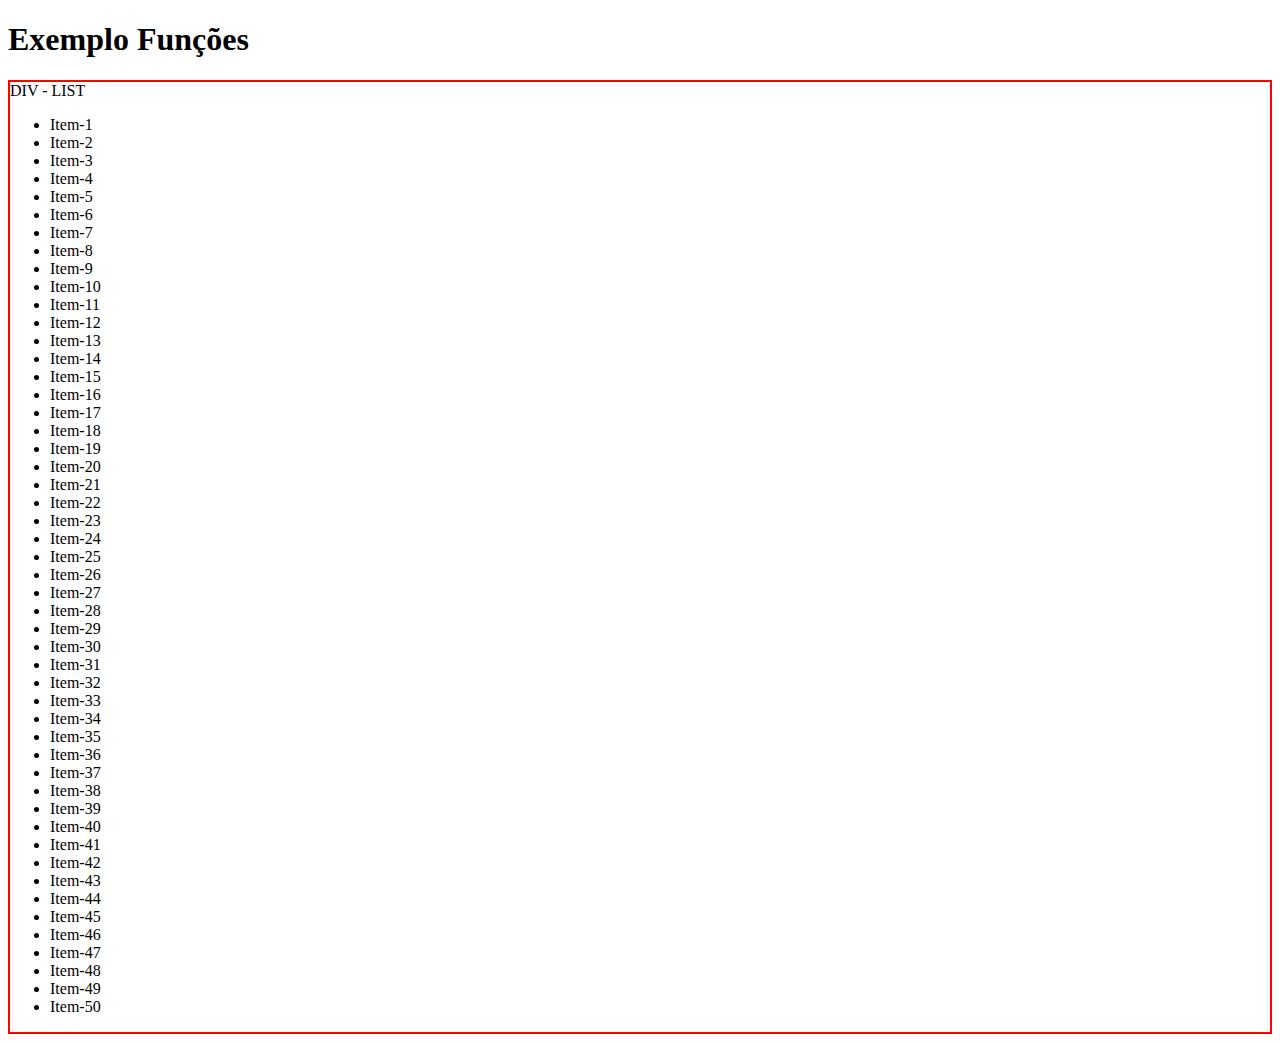
<file: index.html>
<!Doctype html>
<html lang="pt-br" dir="ltr">
	<head>
		<meta charset="UTF-8">
		<meta name="viewport" content="width=device-width, initial-scale=1.0">
		<title>EXEMPLO FUNCTIONS</title>

		<script src="./js/script.js" defer></script>

		<style>
			#div-box{
				border: 2px solid #ff0000;
			}



		</style>

	</head>
	<body>
		<h1>Exemplo Funções</h1>

		<!-- div>ul>li*5{Item-} -->

		<div id="div-box">
			DIV - LIST
			

			<ul>
				<li>Item-1</li>
				<li>Item-2</li>
				<li>Item-3</li>
				<li>Item-4</li>
				<li>Item-5</li>
				<li>Item-6</li>
				<li>Item-7</li>
				<li>Item-8</li>
				<li>Item-9</li>
				<li>Item-10</li>
				<li>Item-11</li>
				<li>Item-12</li>
				<li>Item-13</li>
				<li>Item-14</li>
				<li>Item-15</li>
				<li>Item-16</li>
				<li>Item-17</li>
				<li>Item-18</li>
				<li>Item-19</li>
				<li>Item-20</li>
				<li>Item-21</li>
				<li>Item-22</li>
				<li>Item-23</li>
				<li>Item-24</li>
				<li>Item-25</li>
				<li>Item-26</li>
				<li>Item-27</li>
				<li>Item-28</li>
				<li>Item-29</li>
				<li>Item-30</li>
				<li>Item-31</li>
				<li>Item-32</li>
				<li>Item-33</li>
				<li>Item-34</li>
				<li>Item-35</li>
				<li>Item-36</li>
				<li>Item-37</li>
				<li>Item-38</li>
				<li>Item-39</li>
				<li>Item-40</li>
				<li>Item-41</li>
				<li>Item-42</li>
				<li>Item-43</li>
				<li>Item-44</li>
				<li>Item-45</li>
				<li>Item-46</li>
				<li>Item-47</li>
				<li>Item-48</li>
				<li>Item-49</li>
				<li>Item-50</li>
			</ul>

		</div>

	</body>
</html>
</file>
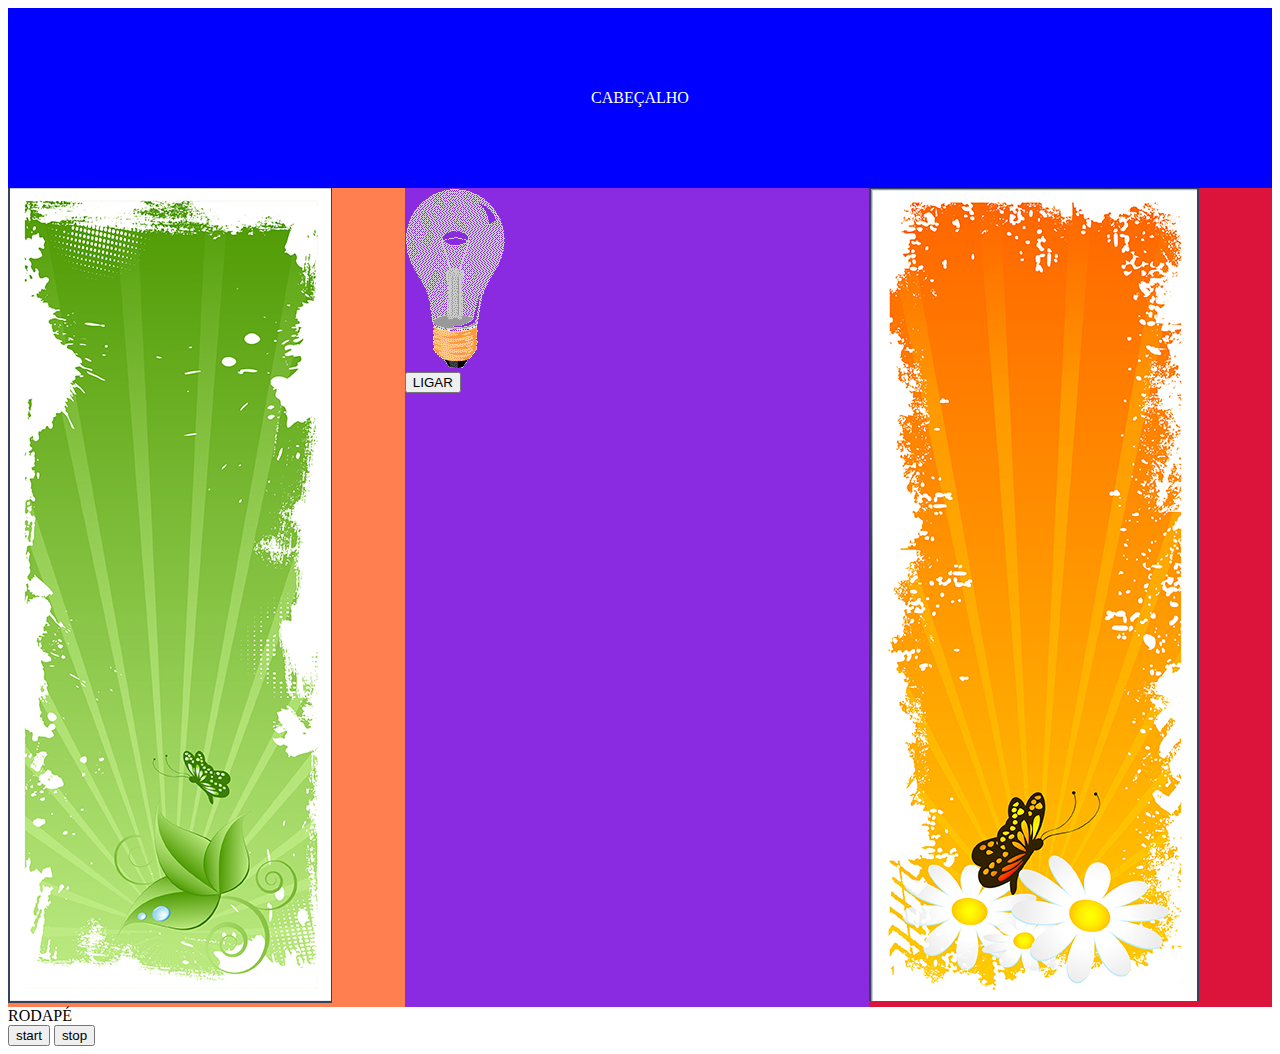
<file: exemplo-cores.html>
<!DOCTYPE html>
<html lang="pt-br">
<head>
    <meta charset="UTF-8">
    <meta http-equiv="X-UA-Compatible" content="IE=edge">
    <meta name="viewport" content="width=device-width, initial-scale=1.0">
    <title>TIME-OUT</title>
    <script src="./js/script.js" defer></script>
    <link rel="stylesheet" href="./css/estilo.css">
</head>
<body>

    <header class="cabecalho">
        <span>CABEÇALHO</span>
    </header>

    <div class="container">
        
        <aside class="l-e">
           <img src="./img/banner-lateral-1.png" alt="Banner">
        </aside>
        
        <section class="conteudo">

            <div>
                <img src="./img/pic_bulboff.gif" alt="Lampada">
            </div>
            <!-- <button onclick="turnInOff()">LIGAR</button> -->
            <button>LIGAR</button>
        </section>

        <aside class="l-d">
            <img src="./img/banner-lateral-2.png" alt="Banner" title="Uma imagem">
        </aside>

    </div>

    <footer class="rodape">
        <span>RODAPÉ</span>

        <div>
            <button onclick="mudaCor()">start</button>
            <button onclick="clearTimeout(tmp)">stop</button>              
        </div>
        
    </footer>

</body>
</html>
</file>
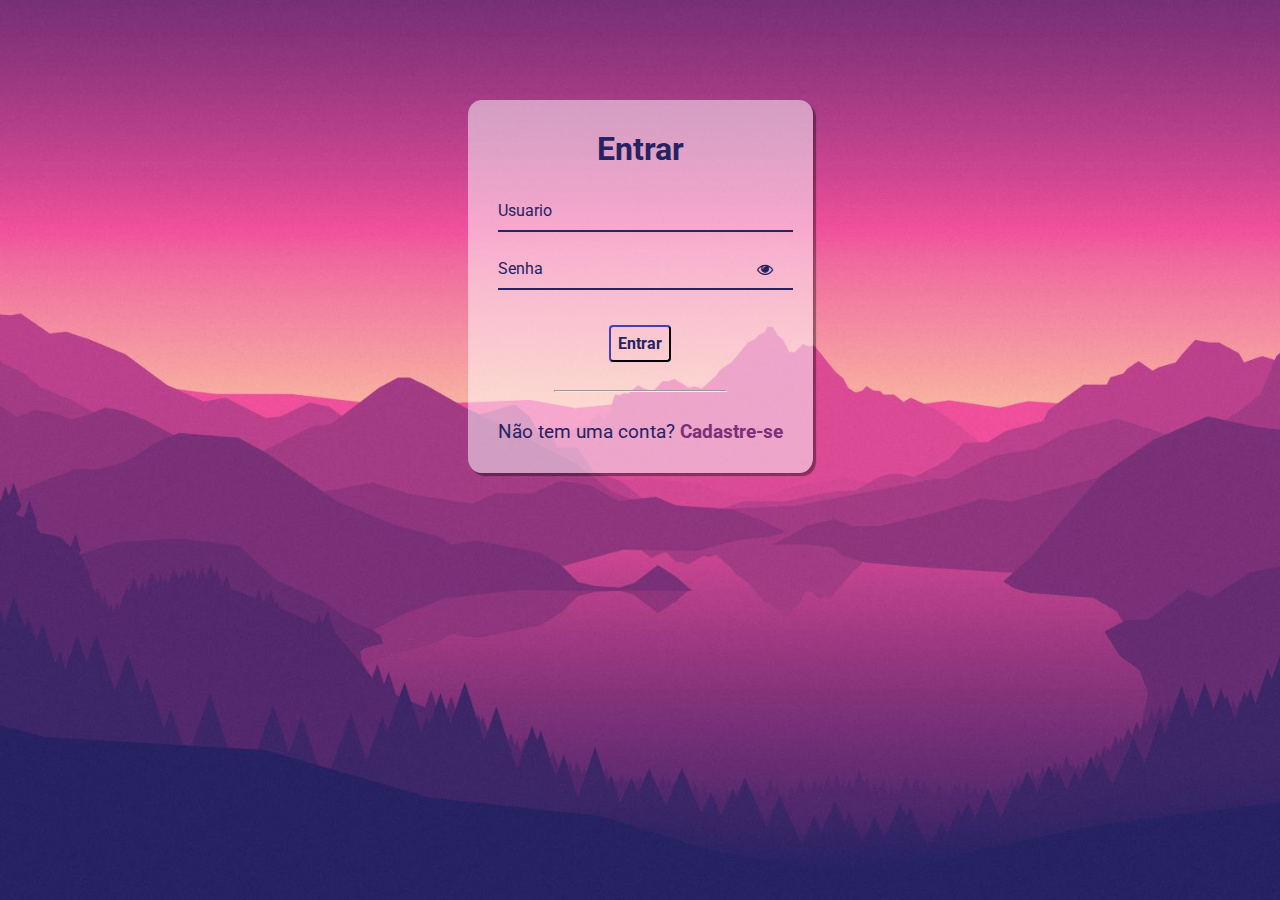
<file: signin.html>
<!DOCTYPE html>
<html lang="pt-br">
  <head>
    <meta charset="UTF-8" />
    <meta http-equiv="X-UA-Compatible" content="IE=edge" />
    <meta name="viewport" content="width=device-width, initial-scale=1.0" />
    <link rel="stylesheet"
      href="https://stackpath.bootstrapcdn.com/font-awesome/4.7.0/css/font-awesome.min.css"
    />
    <link rel="stylesheet" href="../css/signin.css" />
    <script src="/js/signin.js" defer></script>
    <title>Singin</title>
  </head>
  <body>
    <form action="" onsubmit="return false">
    <div class="container">
      <div class="card">
        <h1>Entrar</h1>

        <div id="msgError"></div>

        <div class="label-float">
          <input type="text" id="usuario" paceholder="" required />
          <label id="userLabel" for="usuario">Usuario</label>
        </div>

        <div class="label-float">
          <input type="password" id="senha" paceholder="" required />
          <label id="senhaLabel" for="senha">Senha</label>
          <i class="fa fa-eye" aria-hidden="true"></i>
        </div>

        <div class="justify-center">
          <button type="submit" id="btnSubmit">Entrar</button>
        </div>

        <div class="justify-center">
          <hr />
        </div>

        <p>
          Não tem uma conta?
          <a href="./signup.html">
            Cadastre-se
          </a>
        </p>
      </div>
    </div>
  </form>
  </body>
</html>
</file>
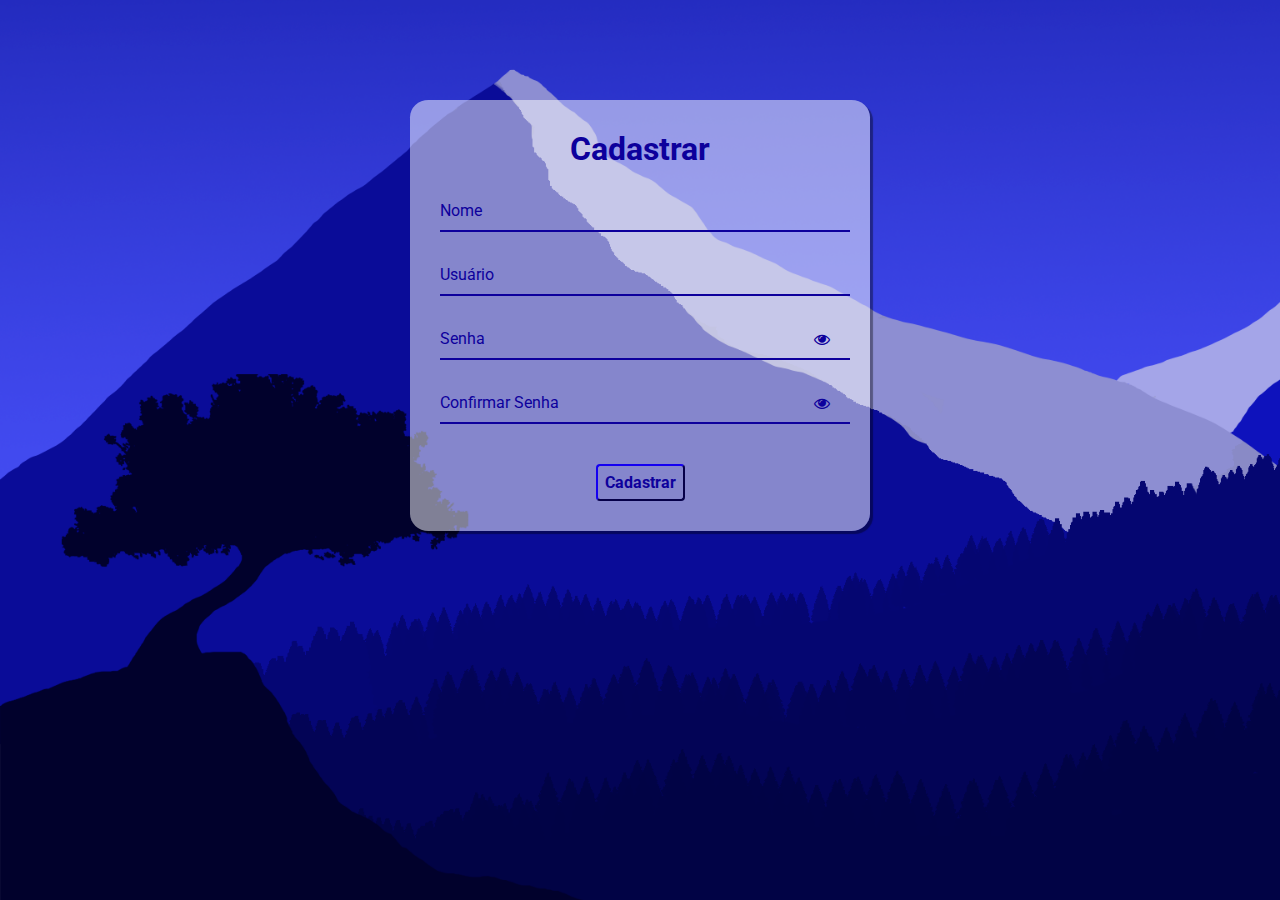
<file: signup.html>
<!DOCTYPE html>
<html lang="pt-br">
  <head>
    <meta charset="UTF-8" />
    <meta http-equiv="X-UA-Compatible" content="IE=edge" />
    <meta name="viewport" content="width=device-width, initial-scale=1.0" />
    <link rel="stylesheet"
    href="https://stackpath.bootstrapcdn.com/font-awesome/4.7.0/css/font-awesome.min.css"
    />
    <link rel="stylesheet" href="../css/signup.css" />
    <title>Singup</title>
    
  </head>
  <body>
    <form action="">
    <div class="container">
      <div class="card">
        <h1>Cadastrar</h1>

        <div id="msgError"></div>
        <div id="msgSuccess"></div>

        <div class="label-float">
          <input type="text" id="nome" placeholder=" " required />
          <label id="labelNome" for="nome">Nome</label>
        </div>

        <div class="label-float">
          <input type="text" id="usuario" placeholder=" " required />
          <label id="labelUsuario" for="usuario">Usuário</label>
        </div>

        <div class="label-float">
          <input type="password" id="senha" placeholder=" " required />
          <label id="labelSenha" for="senha">Senha</label>
          <i id="verSenha" class="fa fa-eye" aria-hidden="true"></i>
        </div>

        <div class="label-float">
          <input type="password" id="confirmSenha" placeholder=" " required />
          <label id="labelConfirmSenha" for="confirmSenha"
            >Confirmar Senha</label
          >
          <i id="verConfirmSenha" class="fa fa-eye" aria-hidden="true"></i>
        </div>

        <div class="justify-center">
          <button onclick="cadastrar()">Cadastrar</button>
        </div>
      </div>
    </div>

  </form>
  </body>
</html>
</file>
<file: css/estilo.css>
.cabecalho{
    display: flex;
    justify-content: center;
    align-items: center;
    width: 100%;
    height: 20vh;
    background-color: blue;
    color: #fff;
}

.container{
    display: flex;
    justify-content: space-between; 
    width: 100%;
    height: auto;
}

.conteudo{
    flex-grow: 5;
    background-color: blueviolet;
}
.l-e{
    flex-grow: 1;
    background-color:coral;
}
.l-d{
    flex-grow: 1;
    background-color: crimson;
}
</file>
<file: css/signin.css>
@import url('https://fonts.googleapis.com/css2?family=Roboto:ital,wght@0,100;0,300;0,400;0,500;0,700;0,900;1,100;1,300;1,400;1,500;1,700;1,900&display=swap');

* {
  margin: 0;
  padding: 0;
  font-family: 'Roboto', sans-serif;
}

body {
  background-image: url("../images/bg-signin.jpg");
  background-repeat: no-repeat;
  background-size: cover;
  background-attachment: fixed
  
}

.container {
  display: flex;
  justify-content: center;
  width: 100%;
  margin-top: 100px;
}

.card {
  background-color: #ffffff80;
  padding: 30px;
  border-radius: 4%;
  box-shadow: 3px 3px 1px 0px #00000060
}

h1{
  text-align: center;
  margin-bottom: 20px;
  color: #272262
}

.label-float input{
  width: 100%;
  padding: 5px 5px;
  display: inline-block;
  border: 0;
  border-bottom: 2px solid #272262;
  background-color: transparent;
  outline: none;
  min-width: 180px;
  font-size: 16px;
  transition: all .3s ease-out;
  border-radius: 0;
  
}

.label-float{
  position: relative;
  padding-top: 13px;
  margin-top: 5%;
  margin-bottom: 5%;
}

.label-float input:focus{
  border-bottom: 2px solid #4038a0;
}

.label-float label{
  color: #272262;
  pointer-event: none;
  position: absolute;
  top: 0;
  left: 0;
  margin-top: 13px;
  transition: all .3s ease-out;
}

.label-float input:focus + label,
.label-float input:valid + label{
  font-size: 13px;
  margin-top: 0;
  color: #4038a0
}

button{
  background-color: transparent;
  border-color: #272262;
  color: #272262;
  padding: 7px;
  font-weight: bold;
  font-size: 12pt;
  margin-top: 20px;
  border-radius: 4px;
  cursor: pointer;
  outline: none;
  transition: all .4s ease-out;
}

button:hover{
  background-color: #272262;
  color: #fff;
}

.justify-center{
  display: flex;
  justify-content: center;
}

hr{
  margin-top: 10%;
  margin-bottom: 10%;
  width: 60%;
}

p{
  color: #272262;
  font-size: 14pt;
  text-align: center;
}

a{
  color: #7a3077;
  font-weight: bold;
  text-decoration: none;
  transition: all .3s ease-out;
}

a:hover{
  color: #272262;
}

.fa-eye{
  position: absolute;
  top: 15px;
  right: 10px;
  cursor: pointer;
  color: #272262;
}

 #msgError{
  text-align: center;
  color: #ff0000;
  background-color: #ffbbbb;
  padding: 10px;
  border-radius: 4px;
  display: none;
}
</file>
<file: css/signup.css>
@import url('https://fonts.googleapis.com/css2?family=Roboto:ital,wght@0,100;0,300;0,400;0,500;0,700;0,900;1,100;1,300;1,400;1,500;1,700;1,900&display=swap');

* {
  margin: 0;
  padding: 0;
  font-family: 'Roboto', sans-serif;
}

body {
  background-image: url("../images/bg-signup.png");
  background-repeat: no-repeat;
  background-size: cover;
  background-attachment: fixed
  
}

.container {
  display: flex;
  justify-content: center;
  width: 100%;
  margin-top: 100px;
}

.card {
  background-color: #ffffff80;
  padding: 30px;
  border-radius: 4%;
  box-shadow: 3px 3px 1px 0px #00000060;
  width: 400px;
}

h1{
  text-align: center;
  margin-bottom: 20px;
  color: #0d009c
}

.label-float input{
  width: 100%;
  padding: 5px 5px;
  display: inline-block;
  border: 0;
  border-bottom: 2px solid #0d009c;
  background-color: transparent;
  outline: none;
  min-width: 180px;
  font-size: 16px;
  transition: all .3s ease-out;
  border-radius: 0;
  
}

.label-float{
  position: relative;
  padding-top: 13px;
  margin-top: 5%;
  margin-bottom: 5%;
}

.label-float input:focus{
  border-bottom: 2px solid #4038a0;
}

.label-float label{
  color: #0d009c;
  pointer-event: none;
  position: absolute;
  top: 0;
  left: 0;
  margin-top: 13px;
  transition: all .3s ease-out;
}

.label-float input:focus + label,
.label-float input:valid + label{
  font-size: 13px;
  margin-top: 0;
  color: #4038a0
}

button{
  background-color: transparent;
  border-color: #0d009c;
  color: #0d009c;
  padding: 7px;
  font-weight: bold;
  font-size: 12pt;
  margin-top: 20px;
  border-radius: 4px;
  cursor: pointer;
  outline: none;
  transition: all .4s ease-out;
}

button:hover{
  background-color: #0d009c;
  color: #fff;
}

.justify-center{
  display: flex;
  justify-content: center;
}

.fa-eye{
  position: absolute;
  top: 15px;
  right: 10px;
  cursor: pointer;
  color: #0d009c;
}

#msgError{
  text-align: center;
  color: #ff0000;
  background-color: #ffbbbb;
  padding: 10px;
  border-radius: 4px;
  display: none;
}

#msgSuccess{
  text-align: center;
  color: #00bb00;
  background-color: #bbffbe;
  padding: 10px;
  border-radius: 4px;
  display: none;
}
</file>
